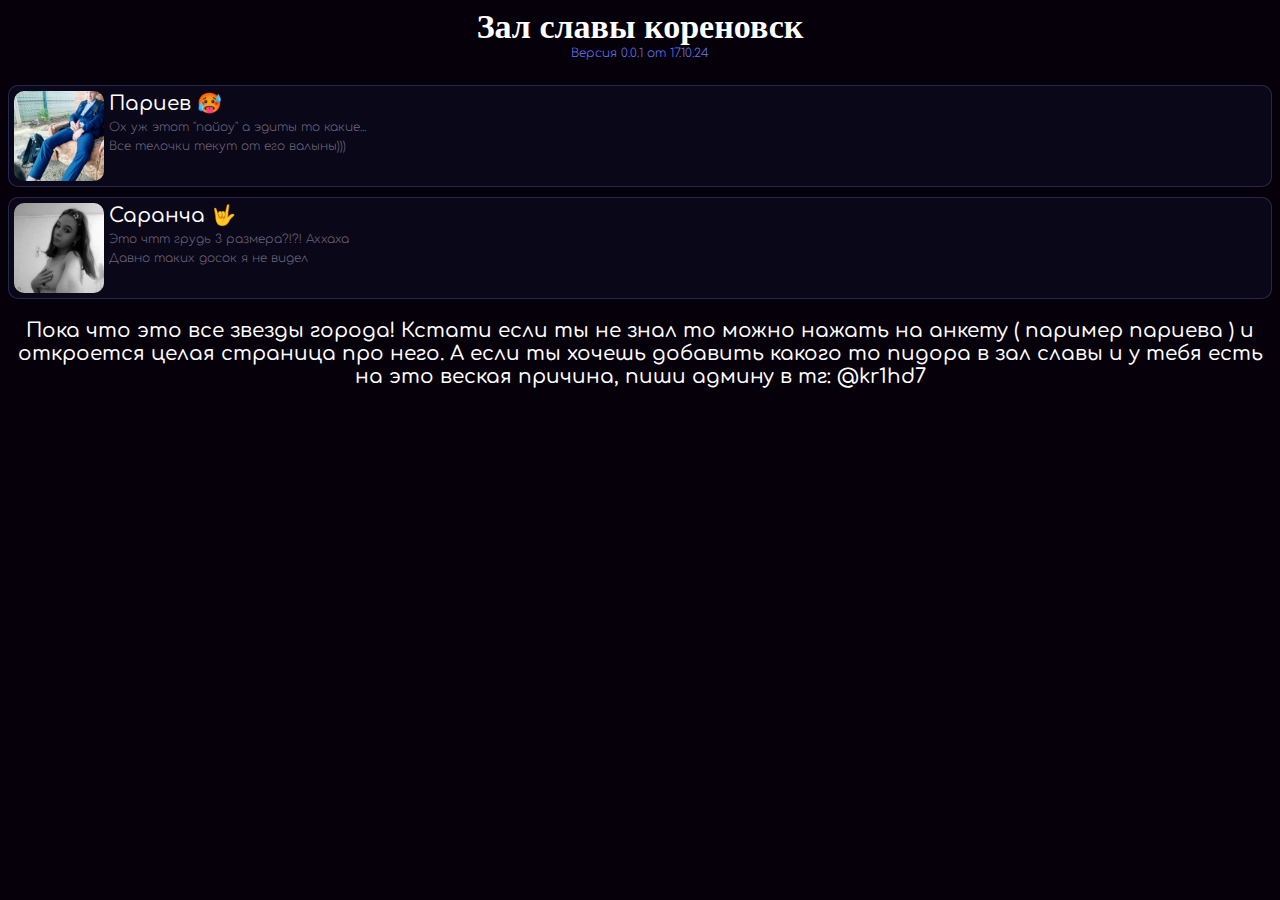
<file: index.html>
<!DOCTYPE html>
<html lang="ru">
<head>
    <meta charset="UTF-8">
    <title>З@л сл@вы к0р3н0вск</title>
    
    <link rel="preconnect" href="https://fonts.googleapis.com">
<link rel="preconnect" href="https://fonts.gstatic.com" crossorigin>
<link href="https://fonts.googleapis.com/css2?family=Comfortaa:wght@300..700&family=Oswald:wght@200..700&display=swap" rel="stylesheet">
    
    <link rel="stylesheet" href="main.css">
</head>
<body style="background-color: #06000a">
    
    <div class="header">Зал славы кореновск</div>
    <div class="version">Версия 0.0.1 от 17.10.24</div>
    
    
    <div class="top1">
        <div class="photo"></div>
        <div class="text-block">
            <div class="top-header">Париев 🥵</div>
            <div class="top-opis">Ох уж этот "пайоу" а эдиты то какие...</div>
            <div class="top-opis">Все телочки текут от его валыны)))</div>
<div class="top-opis"></div></div></div> 


    <div class="top1" id="top2">
        <div class="photo2"></div>
        <div class="text-block">
            <div class="top-header">Саранча 🤟</div>
            <div class="top-opis">Это чтт грудь 3 размера?!?! Аххаха</div>
            <div class="top-opis">Давно таких досок я не видел</div>
<div class="top-opis"></div></div></div>

<div class="botom">Пока что это все звезды города! Кстати если ты не знал то можно нажать на анкету ( паример париева ) и откроется целая страница про него. А если ты хочешь добавить какого то пидора в зал славы и у тебя есть на это веская причина, пиши админу в тг: @kr1hd7</div>
    
</body>
</html>
</file>
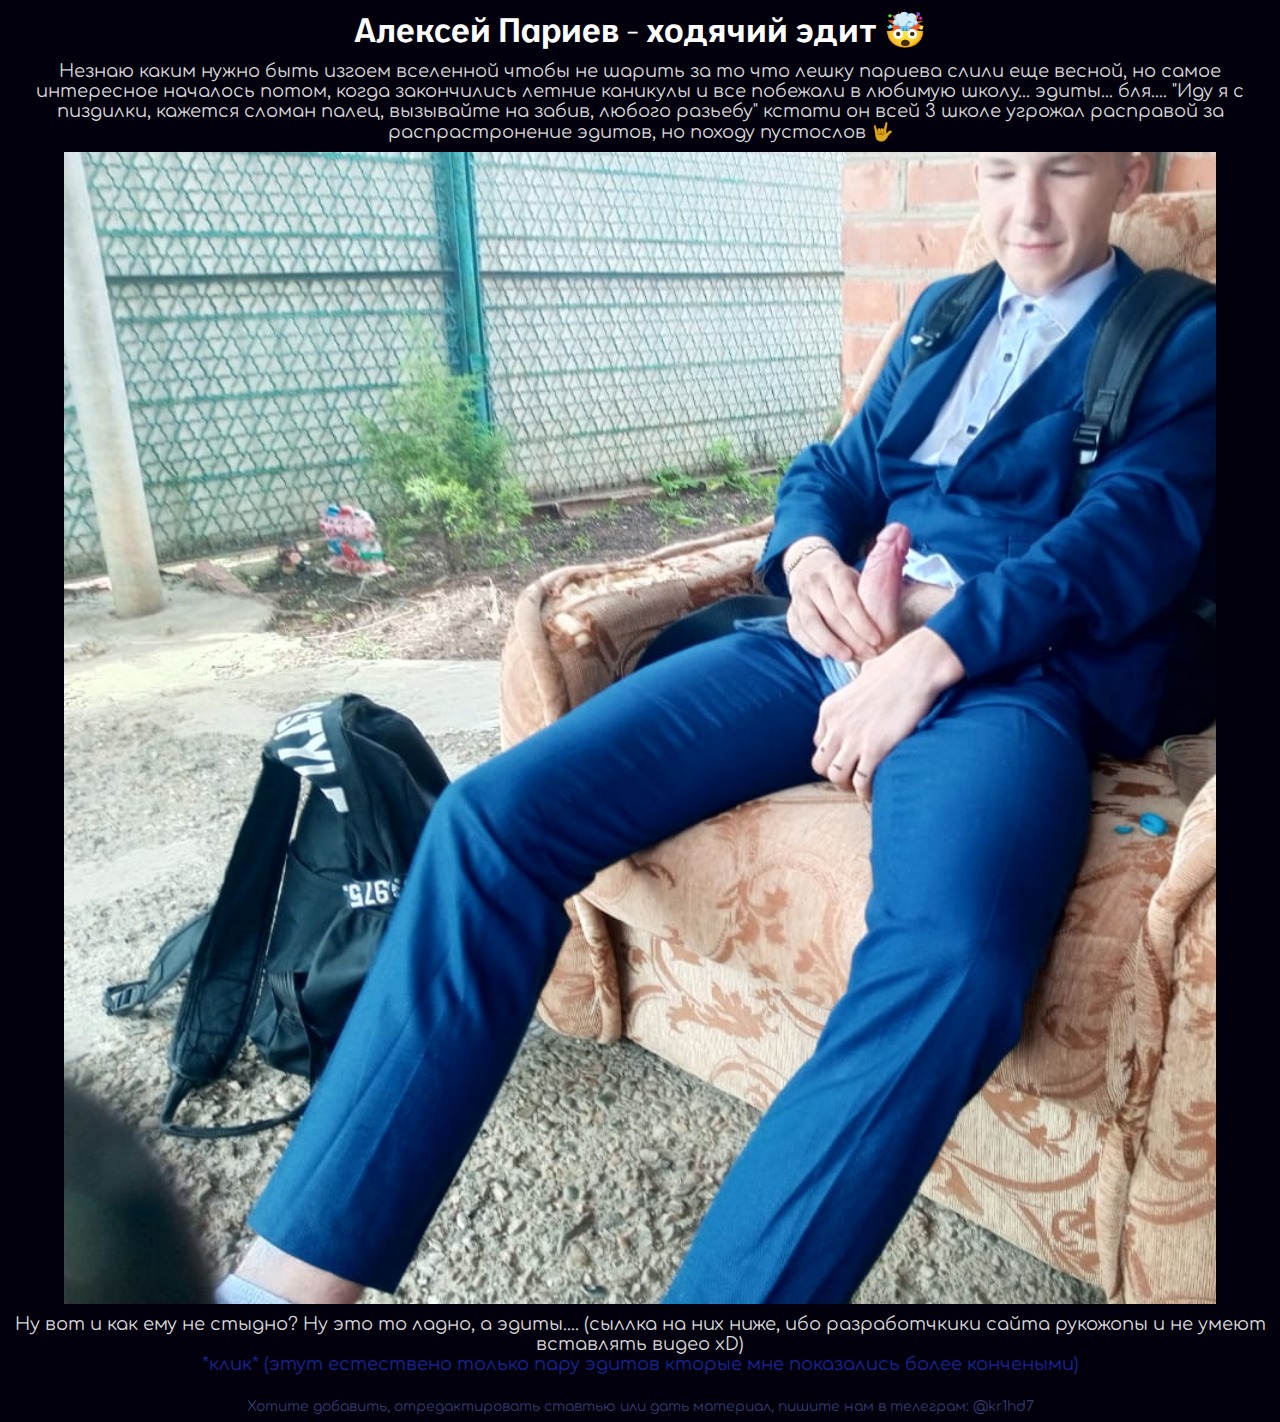
<file: pages/pariev.html>
<!DOCTYPE html>
<html lang="ru">
<head>
        <meta charset="UTF-8">
    <meta name="viewport" content="width=device-width, initial-scale=1">
    <title>ЗСК - Париев</title>
    
    <link rel="preconnect" href="https://fonts.googleapis.com">
<link rel="preconnect" href="https://fonts.gstatic.com" crossorigin>
<link href="https://fonts.googleapis.com/css2?family=Comfortaa:wght@300..700&family=Oswald:wght@200..700&display=swap" rel="stylesheet">
<link href="https://fonts.googleapis.com/css2?family=Moderustic:wght@300..800&display=swap" rel="stylesheet">

    
    <link rel="stylesheet" href="pages.css">
</head>
<body style="background-color: #01000c">
    <div class="main">
    <div class="header">Алексей Париев - ходячий эдит 🤯</div>
    <div class="text">Незнаю каким нужно быть изгоем вселенной чтобы не шарить за то что лешку париева слили еще весной, но самое интересное началось потом, когда закончились летние каникулы и все побежали в любимую школу... эдиты... бля.... "Иду я с пиздилки, кажется сломан палец, вызывайте на забив, любого разьебу" кстати он всей 3 школе угрожал расправой за распрастронение эдитов, но походу пустослов 🤟</div>
    <div class="photo1"></div>
    <div class="text">Ну вот и как ему не стыдно? Ну это то ладно, а эдиты.... (сыллка на них ниже, ибо разработчкики сайта рукожопы и не умеют вставлять видео xD)</div>
    </div>
    <a href="https://mega.nz/folder/w6dRjRwb#L5sEdFVcpS8nJQueDeoRHw"><div class="link"> *клик* (этут естествено только пару эдитов кторые мне показались более кончеными)</div></a>
    <div class="text-last">Хотите добавить, отредактировать ставтью или дать материал, пишите нам в телеграм: @kr1hd7</div>
</body>
</html>
</file>
<file: main.css>
a {
  color: inherit; /* blue colors for links too */
  text-decoration: inherit; /* no underline */
}

.header {    
    font-size: 34px;
    text-align: center;
    color: #ffffff;
    font-family: "Moderustic", serif;
    font-optical-sizing: auto;
    font-weight: 600;
    font-style: normal;
}

.what {    
    margin-top: 25px;
    font-size: 22px;
    text-align: center;
    color: #7a7aa2;
    font-family: "Oswald", serif;
    font-optical-sizing: auto;
    font-weight: 400;
    font-style: normal;
}


.version {
font-size: 12px;
  font-family: "Comfortaa", sans-serif;
  font-optical-sizing: auto;
  font-weight: 300;
  font-style: normal;
  color: #6a78ff;
  text-align: center;
}

.top-opis{
  display: flex;
  margin-left: 5px;
  margin-top: 5px;
  font-size: 12px;
  font-family: "Comfortaa", sans-serif;
  font-weight: 300;
  font-style: normal;
  color: #6d677c;
}


.top-header{
    display: flex;
  margin-left: 5px;
  margin-top: 5px;
  font-size: 20px;
  font-family: "Comfortaa", sans-serif;
  font-weight: 500;
  font-style: normal;
  color: #ffffff;
}

.top1{
    display: flex;
    flex-direction: row;
    margin-top: 25px;
    border: 1px solid #8098ff3c;
    border-radius: 10px;
    height: 100px;
    background-color: #556dff10;
}

.photo2 {
    display: flex;   
    background-image: url("saranha.jpg");
    background-size: cover;
    background-repeat: no-repeat;
    margin-left: 5px;
    margin-top: 5px;
    border-radius: 10px;
    height: 90px;
    width: 90px;
}

.photo3 {
    display: flex;   
    background-image: url("leva.jpg");
    background-size: cover;
    background-repeat: no-repeat;
    margin-left: 5px;
    margin-top: 5px;
    border-radius: 10px;
    height: 90px;
    width: 90px;
}

.photo {
    display: flex;   
    background-image: url("pariev.jpg");
    background-size: cover;
    background-repeat: no-repeat;
    margin-left: 5px;
    margin-top: 5px;
    border-radius: 10px;
    height: 90px;
    width: 90px;
}

.text-block {
    display: flex;
    flex-direction: column;
}

.botom {
  display: flex;
  margin-top: 20px;
  font-size: 20px;
  font-family: "Comfortaa", sans-serif;
  font-weight: 500;
  font-style: normal;
  color: #ffffff;
  text-align: center;
}


#top2 {
    margin-top: 10px;
}

.text-last {    
    margin-top: 25px;
    font-size: 14px;
    text-align: center;
    color: #8098ff69;
    font-family: "Comfortaa", serif;
    font-optical-sizing: auto;
    font-weight: 400;
    font-style: normal;
}
</file>
<file: pages/pages.css>
a {
  color: inherit; /* blue colors for links too */
  text-decoration: inherit; /* no underline */
}

.header {    
    font-size: 34px;
    text-align: center;
    color: #ffffff;
    font-family: "Moderustic", serif;
    font-optical-sizing: auto;
    font-weight: 600;
    font-style: normal;
}

.text {    
    margin-top: 10px;
    font-size: 18px;
    text-align: center;
    color: #ffffffd8;
    font-family: "Comfortaa", serif;
    font-optical-sizing: auto;
    font-weight: 400;
    font-style: normal;
}

.photo1 {
    margin-top: 10px;
    width: 90vw;
    height: 90vw;
    background-image: url("pariev.jpg");
    background-repeat: no-repeat;
    background-size: cover;
}

.main {
    display: flex;
    align-items: center;
    flex-direction: column;
}

.link {    
    font-size: 18px;
    text-align: center;
    color: #2a43ff8f;
    font-family: "Comfortaa", serif;
    font-optical-sizing: auto;
    font-weight: 400;
    font-style: normal;
}

.text-last {    
    margin-top: 25px;
    font-size: 14px;
    text-align: center;
    color: #8098ff69;
    font-family: "Comfortaa", serif;
    font-optical-sizing: auto;
    font-weight: 400;
    font-style: normal;
}
</file>
